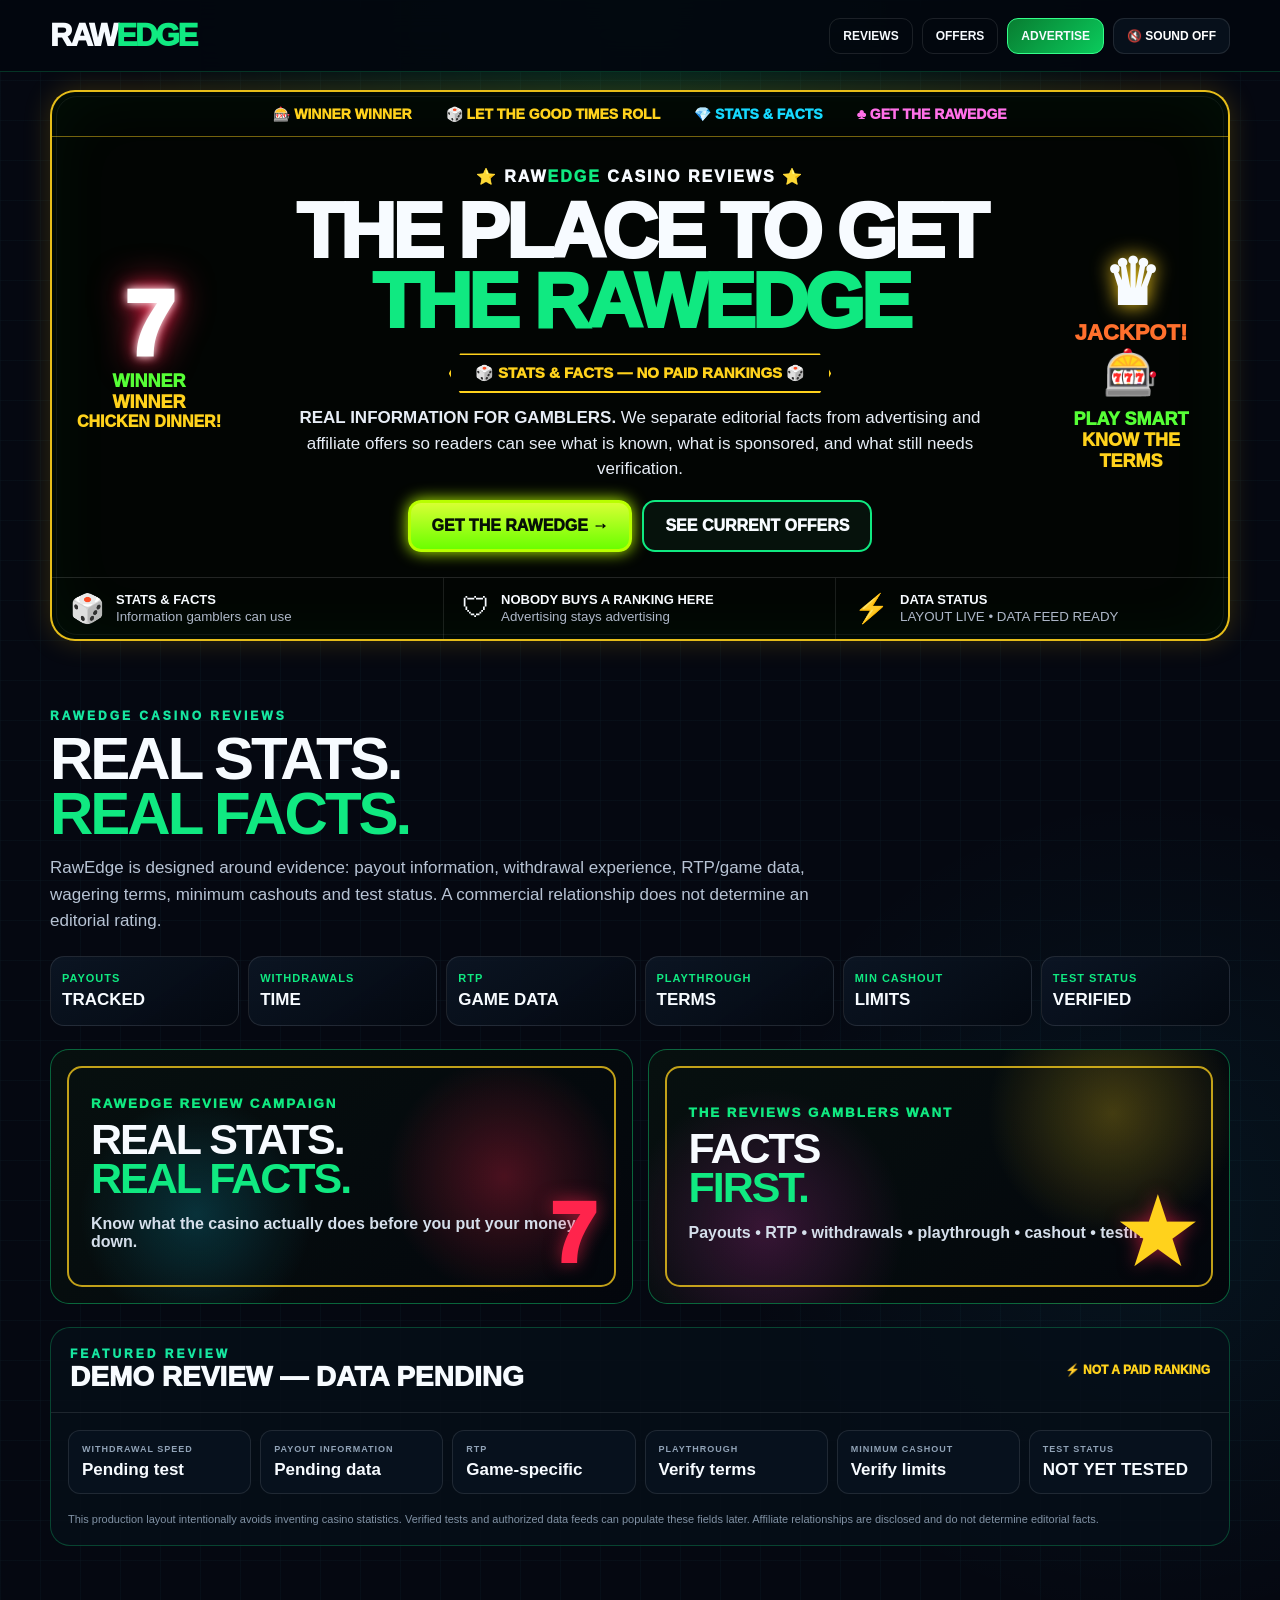
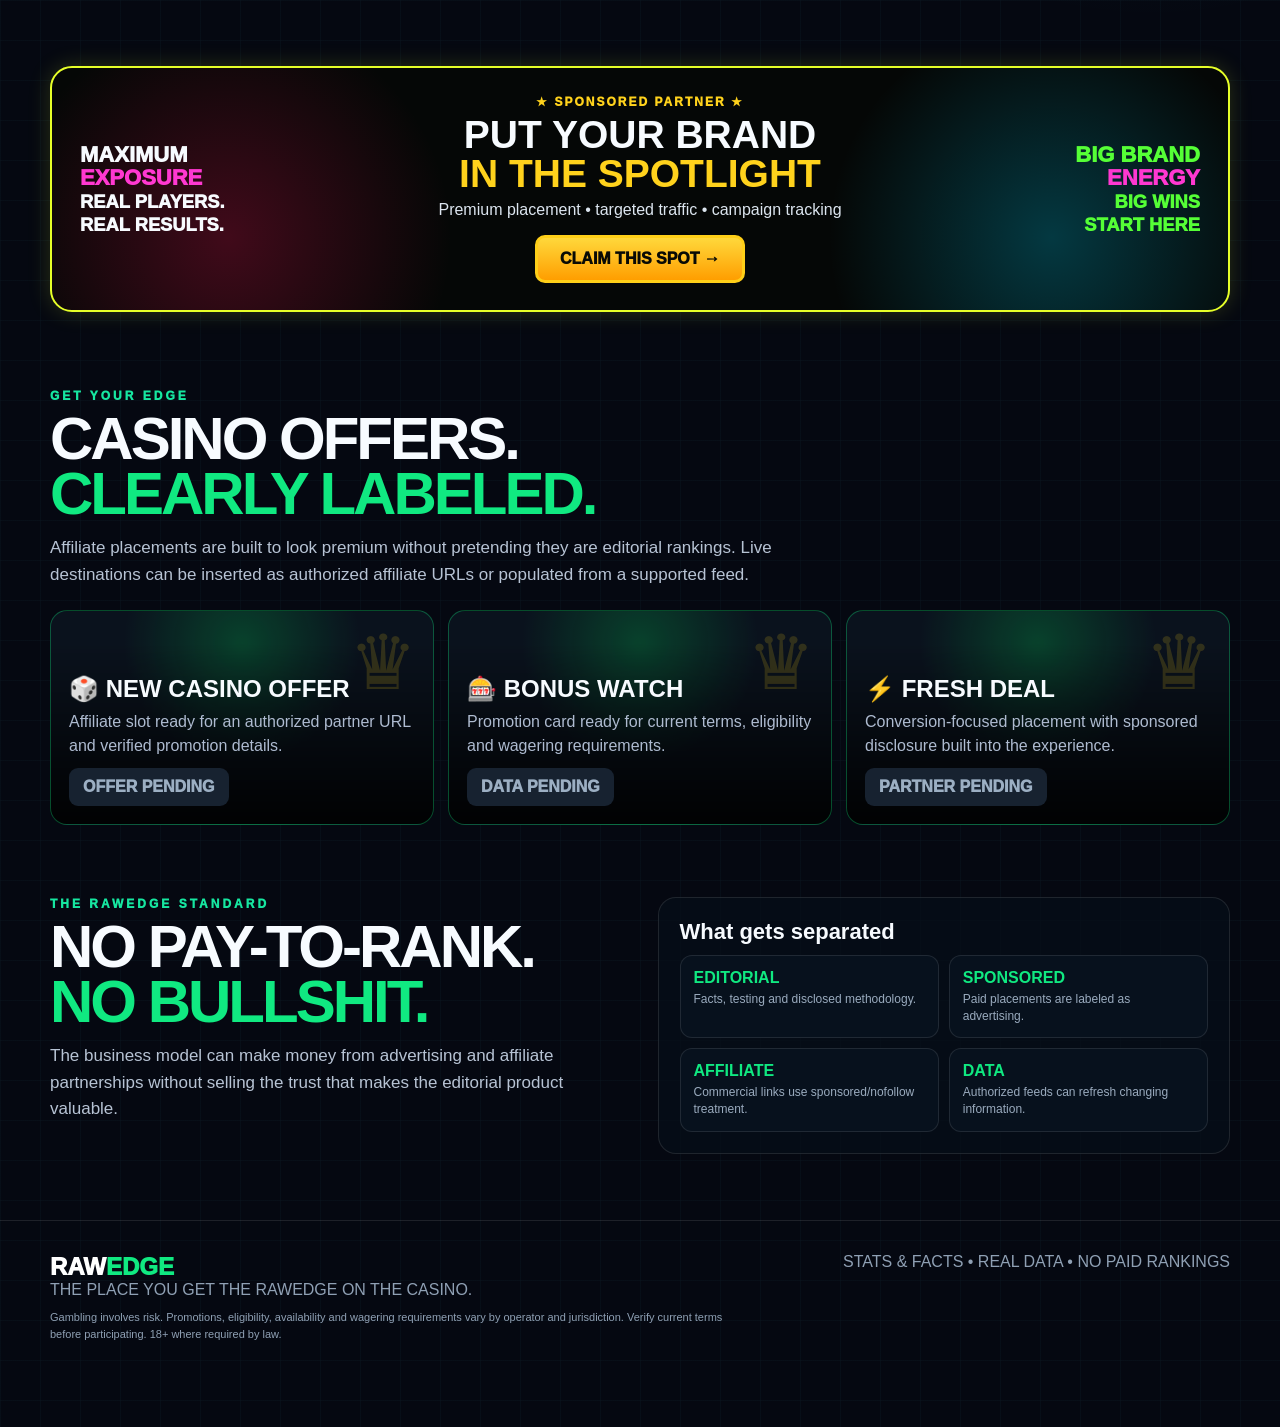
<file: index.html>
<!doctype html>
<html lang="en">
<head>
<meta charset="utf-8">
<meta name="viewport" content="width=device-width,initial-scale=1,viewport-fit=cover">
<meta name="theme-color" content="#050811">
<title>RAWEDGE — Casino Reviews, Stats & Facts</title>
<meta name="description" content="RawEdge Casino Reviews: real stats, facts, payout information and clearly labeled casino offers. No paid rankings.">
<style>
:root{--bg:#050811;--panel:#091421;--panel2:#0d1b2a;--white:#f7fbff;--muted:#9cafc3;--green:#10e981;--green2:#00ff66;--yellow:#ffd21c;--orange:#ff6a00;--red:#ff244c;--cyan:#16d9ff;--pink:#ff38d1;--line:rgba(255,255,255,.1)}
*{box-sizing:border-box}html{scroll-behavior:smooth}body{margin:0;color:var(--white);font-family:Inter,Arial,Helvetica,sans-serif;background:radial-gradient(circle at 50% 0,rgba(0,255,120,.13),transparent 32rem),radial-gradient(circle at 90% 40%,rgba(22,217,255,.06),transparent 26rem),linear-gradient(rgba(18,42,55,.18) 1px,transparent 1px),linear-gradient(90deg,rgba(18,42,55,.18) 1px,transparent 1px),var(--bg);background-size:auto,auto,40px 40px,40px 40px,auto;overflow-x:hidden}a{color:inherit;text-decoration:none}button{font:inherit}.container{width:min(1180px,calc(100% - 28px));margin:auto}.green{color:var(--green)}.eyebrow{color:#16e6a0;font-weight:1000;letter-spacing:3px;font-size:12px;text-transform:uppercase}.muted{color:var(--muted)}
header{position:sticky;top:0;z-index:50;height:72px;background:rgba(3,7,15,.92);border-bottom:1px solid rgba(16,233,129,.2);backdrop-filter:blur(18px)}.nav{height:100%;display:flex;align-items:center;justify-content:space-between;gap:18px}.logo{font-size:31px;font-weight:1000;letter-spacing:-2px}.logo span{color:var(--green)}nav{display:flex;gap:9px;align-items:center}nav a,.sound{padding:10px 13px;border:1px solid var(--line);border-radius:11px;font-weight:900;font-size:12px}.nav-cta{background:linear-gradient(135deg,#087d31,#0acb5c);border-color:#34ff8a}.sound{background:#07101b;color:#fff;cursor:pointer}
.hero{padding:18px 0 14px}.hero-box{position:relative;overflow:hidden;border:2px solid rgba(255,210,28,.9);border-radius:25px;background:#020503;box-shadow:0 0 28px rgba(255,190,0,.2),inset 0 0 70px rgba(0,255,100,.05)}.hero-box:after{content:"";position:absolute;inset:4px;border-radius:21px;pointer-events:none;border:1px solid rgba(255,255,255,.06)}.ticker{display:flex;justify-content:center;gap:34px;min-height:45px;align-items:center;border-bottom:1px solid rgba(255,210,28,.45);font-size:14px;font-weight:1000;white-space:nowrap;overflow:hidden}.ticker span:nth-child(1),.ticker span:nth-child(2){color:var(--yellow)}.ticker span:nth-child(3){color:var(--cyan)}.ticker span:nth-child(4){color:#ff70e8}.hero-main{position:relative;z-index:2;display:grid;grid-template-columns:150px 1fr 150px;align-items:center;gap:16px;padding:30px 22px 25px}.side{text-align:center;font-weight:1000}.seven{font-size:92px;line-height:.8;color:#fff;text-shadow:0 0 8px #fff,0 0 18px var(--red),0 0 38px var(--red)}.crown{font-size:64px;filter:drop-shadow(0 0 10px var(--yellow))}.jackpot{color:#ff702d;font-size:22px}.side-green{color:#56ff36;font-size:18px;margin-top:10px}.side-yellow{color:var(--yellow)}.hero-copy{text-align:center}.kicker{font-size:16px;font-weight:1000;letter-spacing:2px}.hero h1{font-size:clamp(46px,7vw,78px);line-height:.9;letter-spacing:-4px;margin:10px 0 0;font-weight:1000}.ribbon{display:inline-block;margin:17px auto 12px;padding:9px 24px;border:2px solid var(--yellow);color:var(--yellow);font-weight:1000;font-size:15px;clip-path:polygon(3% 0,97% 0,100% 50%,97% 100%,3% 100%,0 50%)}.hero-copy p{max-width:730px;margin:0 auto 18px;color:#e7edf6;font-size:17px;line-height:1.5}.actions{display:flex;justify-content:center;gap:10px;flex-wrap:wrap}.btn{display:inline-flex;justify-content:center;align-items:center;padding:14px 21px;border-radius:13px;font-weight:1000}.btn-main{border:3px solid #b9ff00;background:linear-gradient(#d7ff33,#6bff00);color:#061006;box-shadow:0 0 16px #b9ff00}.btn-ghost{border:2px solid var(--green);background:#06120c}.features{display:grid;grid-template-columns:repeat(3,1fr);border-top:1px solid rgba(255,255,255,.13)}.feature{padding:14px 18px;display:flex;gap:11px;align-items:center;border-right:1px solid rgba(255,255,255,.1)}.feature:last-child{border:0}.feature i{font-style:normal;font-size:28px}.feature b{display:block;font-size:13px}.feature small{color:#aeb7c8}
section{padding:54px 0 18px}.section-title{font-size:clamp(38px,5vw,60px);line-height:.92;letter-spacing:-3px;margin:8px 0 0}.lead{max-width:790px;color:#b7c3d4;font-size:17px;line-height:1.55;margin:14px 0 0}.stat-row{display:grid;grid-template-columns:repeat(6,1fr);gap:9px;margin-top:22px}.stat{padding:15px 11px;border:1px solid var(--line);border-radius:14px;background:linear-gradient(145deg,rgba(13,23,38,.85),rgba(4,9,17,.9))}.stat b{display:block;color:var(--green);font-size:11px;letter-spacing:1px}.stat strong{display:block;font-size:17px;margin-top:6px}
.poster-grid{display:grid;grid-template-columns:1fr 1fr;gap:15px;margin-top:23px}.poster{position:relative;min-height:255px;overflow:hidden;border:1px solid rgba(16,233,129,.4);border-radius:19px;background:radial-gradient(circle at 78% 50%,rgba(255,36,76,.28),transparent 25%),radial-gradient(circle at 25% 65%,rgba(22,217,255,.18),transparent 25%),linear-gradient(135deg,#07100f,#03060c)}.poster:nth-child(2){background:radial-gradient(circle at 80% 25%,rgba(255,210,28,.25),transparent 25%),radial-gradient(circle at 20% 70%,rgba(255,56,209,.2),transparent 28%),linear-gradient(135deg,#07100f,#03060c)}.poster:before{content:"";position:absolute;inset:16px;border:2px solid rgba(255,210,28,.75);border-radius:15px}.poster-content{position:absolute;inset:0;padding:40px;display:flex;flex-direction:column;justify-content:center}.poster small{color:var(--green);font-weight:1000;letter-spacing:2px}.poster h3{font-size:43px;line-height:.92;margin:9px 0;letter-spacing:-2px}.poster p{color:#d5dfeb;margin:7px 0;font-weight:700}.poster .mark{position:absolute;right:35px;bottom:20px;font-size:85px;font-weight:1000;color:var(--red);text-shadow:0 0 18px rgba(255,36,76,.6)}
.review{margin-top:23px;border:1px solid rgba(16,233,129,.25);border-radius:20px;background:rgba(7,15,25,.84);overflow:hidden}.review-head{padding:19px;display:flex;justify-content:space-between;gap:15px;align-items:center;border-bottom:1px solid var(--line)}.review-name{font-size:28px;font-weight:1000}.review-badge{color:var(--yellow);font-size:12px;font-weight:1000}.review-grid{display:grid;grid-template-columns:repeat(6,1fr);gap:9px;padding:17px}.review-data{padding:13px;border:1px solid var(--line);border-radius:12px;background:#07111d}.review-data small{display:block;color:#91a3b7;text-transform:uppercase;font-size:9px;letter-spacing:1px;font-weight:900}.review-data strong{display:block;margin-top:6px;font-size:17px}.review-foot{padding:0 17px 17px;color:#8192a5;font-size:11px;line-height:1.5}
.ad{margin:48px 0 5px;border:2px solid #e6ff28;border-radius:22px;padding:27px 28px;background:radial-gradient(circle at 15% 70%,rgba(255,20,90,.24),transparent 22%),radial-gradient(circle at 85% 70%,rgba(0,215,255,.24),transparent 22%),#050706;box-shadow:0 0 22px rgba(230,255,40,.17)}.ad-inner{display:grid;grid-template-columns:1fr 2fr 1fr;gap:16px;align-items:center}.ad-side{font-size:22px;font-weight:1000;line-height:1.05}.ad-side span{color:var(--pink)}.ad-side.right{text-align:right;color:#55ff36}.ad-center{text-align:center}.sponsored{color:var(--yellow);font-weight:1000;letter-spacing:2px;font-size:12px}.ad h3{font-size:39px;line-height:1;margin:6px 0}.ad p{color:#dce5ef;margin:8px 0 16px}.ad-btn{display:inline-flex;padding:12px 22px;border-radius:10px;border:3px solid #ffcf18;background:linear-gradient(#ffd83b,#ff9e00);color:#090a05;font-weight:1000}
.offer-grid{display:grid;grid-template-columns:repeat(3,1fr);gap:14px;margin-top:22px}.offer-card{min-height:215px;display:flex;flex-direction:column;justify-content:flex-end;padding:18px;border-radius:17px;border:1px solid rgba(16,233,129,.32);background:linear-gradient(180deg,transparent 15%,rgba(0,0,0,.92)),radial-gradient(circle at 50% 15%,rgba(0,255,102,.2),transparent 45%),#0a121d;position:relative;overflow:hidden}.offer-card:before{content:"♛";position:absolute;right:16px;top:7px;font-size:76px;color:var(--yellow);opacity:.16}.offer-card h3{font-size:24px;margin:0}.offer-card p{color:#aebbd0;margin:7px 0;line-height:1.45}.offer-card a{display:inline-flex;width:max-content;padding:10px 14px;border-radius:9px;background:linear-gradient(135deg,#087d31,#0acb5c);font-weight:1000;margin-top:4px}.offer-card a.disabled{background:#172230;color:#9cafc3;pointer-events:none}
.method{display:grid;grid-template-columns:1fr 1fr;gap:35px}.method-card{border:1px solid var(--line);border-radius:18px;background:rgba(7,15,25,.7);padding:21px}.method-card h3{margin:0 0 10px;font-size:22px}.method-list{display:grid;grid-template-columns:1fr 1fr;gap:10px}.method-item{padding:13px;border:1px solid var(--line);border-radius:12px;background:#07111d}.method-item b{color:var(--green);display:block}.method-item span{display:block;color:#9aabbe;font-size:12px;margin-top:4px;line-height:1.4}
footer{margin-top:48px;padding:32px 0 85px;border-top:1px solid var(--line);color:#8fa0b4}.footer-row{display:flex;justify-content:space-between;gap:25px}.footer-brand{font-size:24px;font-weight:1000;color:#fff}.footer-brand span{color:var(--green)}.fine{font-size:11px;line-height:1.5;max-width:700px;margin-top:10px}.mobile-float{display:none}
@media(max-width:900px){.container{width:min(100% - 20px,700px)}header{height:64px}.logo{font-size:25px}nav a:not(.nav-cta),.sound{display:none}.hero{padding-top:10px}.ticker{font-size:9px;gap:14px;min-height:37px}.hero-main{grid-template-columns:1fr;padding:24px 13px 19px}.side{display:none}.hero h1{letter-spacing:-2px}.hero-copy p{font-size:15px}.ribbon{font-size:12px}.btn{width:100%}.features{grid-template-columns:1fr}.feature{border-right:0;border-bottom:1px solid rgba(255,255,255,.1)}section{padding-top:45px}.stat-row{grid-template-columns:repeat(2,1fr)}.poster-grid,.offer-grid,.method{grid-template-columns:1fr}.poster{min-height:230px}.poster h3{font-size:36px}.review-head{align-items:flex-start;flex-direction:column}.review-grid{grid-template-columns:repeat(2,1fr)}.ad-inner{grid-template-columns:1fr}.ad-side{display:none}.ad h3{font-size:31px}.ad-btn{width:100%;justify-content:center}.method-list{grid-template-columns:1fr}.footer-row{flex-direction:column}.mobile-float{display:block;position:fixed;left:9px;right:9px;bottom:9px;z-index:40;padding:10px 12px;border:1px solid rgba(16,233,129,.28);border-radius:14px;background:rgba(7,15,25,.96);box-shadow:0 10px 35px rgba(0,0,0,.55)}.mobile-float small{color:#8f9bae;letter-spacing:2px}.mobile-float-row{display:flex;align-items:center;justify-content:space-between;gap:9px}.mobile-float b{font-size:12px}.mobile-float a{background:#078e32;border-radius:9px;padding:9px 13px;font-weight:1000;white-space:nowrap}}
</style>
</head>
<body>
<header><div class="container nav"><a class="logo" href="#top">RAW<span>EDGE</span></a><nav><a href="#reviews">REVIEWS</a><a href="#offers">OFFERS</a><a class="nav-cta" href="#advertise">ADVERTISE</a><button class="sound" id="soundBtn">🔇 SOUND OFF</button></nav></div></header>
<main id="top">
<section class="hero"><div class="container"><div class="hero-box"><div class="ticker"><span>🎰 WINNER WINNER</span><span>🎲 LET THE GOOD TIMES ROLL</span><span>💎 STATS & FACTS</span><span>♣ GET THE RAWEDGE</span></div><div class="hero-main"><div class="side"><div class="seven">7</div><div class="side-green">WINNER<br><span class="side-yellow">WINNER</span></div><div class="side-yellow">CHICKEN DINNER!</div></div><div class="hero-copy"><div class="kicker">⭐ RAW<span class="green">EDGE</span> CASINO REVIEWS ⭐</div><h1>THE PLACE TO GET<br><span class="green">THE RAWEDGE</span></h1><div class="ribbon">🎲 STATS & FACTS — NO PAID RANKINGS 🎲</div><p><strong>REAL INFORMATION FOR GAMBLERS.</strong> We separate editorial facts from advertising and affiliate offers so readers can see what is known, what is sponsored, and what still needs verification.</p><div class="actions"><a class="btn btn-main" href="#reviews">GET THE RAWEDGE →</a><a class="btn btn-ghost" href="#offers">SEE CURRENT OFFERS</a></div></div><div class="side"><div class="crown">♛</div><div class="jackpot">JACKPOT!</div><div style="font-size:45px">🎰</div><div class="side-green">PLAY SMART<br><span class="side-yellow">KNOW THE TERMS</span></div></div></div><div class="features"><div class="feature"><i>🎲</i><div><b>STATS & FACTS</b><small>Information gamblers can use</small></div></div><div class="feature"><i>🛡</i><div><b>NOBODY BUYS A RANKING HERE</b><small>Advertising stays advertising</small></div></div><div class="feature"><i>⚡</i><div><b>DATA STATUS</b><small id="siteUpdated">Editorial framework ready</small></div></div></div></div></div></section>
<section id="reviews"><div class="container"><div class="eyebrow">RAWEDGE CASINO REVIEWS</div><h2 class="section-title">REAL STATS.<br><span class="green">REAL FACTS.</span></h2><p class="lead">RawEdge is designed around evidence: payout information, withdrawal experience, RTP/game data, wagering terms, minimum cashouts and test status. A commercial relationship does not determine an editorial rating.</p><div class="stat-row"><div class="stat"><b>PAYOUTS</b><strong>TRACKED</strong></div><div class="stat"><b>WITHDRAWALS</b><strong>TIME</strong></div><div class="stat"><b>RTP</b><strong>GAME DATA</strong></div><div class="stat"><b>PLAYTHROUGH</b><strong>TERMS</strong></div><div class="stat"><b>MIN CASHOUT</b><strong>LIMITS</strong></div><div class="stat"><b>TEST STATUS</b><strong>VERIFIED</strong></div></div><div class="poster-grid"><article class="poster"><div class="poster-content"><small>RAWEDGE REVIEW CAMPAIGN</small><h3>REAL STATS.<br><span class="green">REAL FACTS.</span></h3><p>Know what the casino actually does before you put your money down.</p><div class="mark">7</div></div></article><article class="poster"><div class="poster-content"><small>THE REVIEWS GAMBLERS WANT</small><h3>FACTS<br><span class="green">FIRST.</span></h3><p>Payouts • RTP • withdrawals • playthrough • cashout • testing.</p><div class="mark" style="color:var(--yellow)">★</div></div></article></div><div class="review"><div class="review-head"><div><div class="eyebrow" style="margin:0">FEATURED REVIEW</div><div class="review-name">DEMO REVIEW — DATA PENDING</div></div><div class="review-badge">⚡ NOT A PAID RANKING</div></div><div class="review-grid"><div class="review-data"><small>Withdrawal speed</small><strong>Pending test</strong></div><div class="review-data"><small>Payout information</small><strong>Pending data</strong></div><div class="review-data"><small>RTP</small><strong>Game-specific</strong></div><div class="review-data"><small>Playthrough</small><strong>Verify terms</strong></div><div class="review-data"><small>Minimum cashout</small><strong>Verify limits</strong></div><div class="review-data"><small>Test status</small><strong>NOT YET TESTED</strong></div></div><div class="review-foot">This production layout intentionally avoids inventing casino statistics. Verified tests and authorized data feeds can populate these fields later. Affiliate relationships are disclosed and do not determine editorial facts.</div></div></div></section>
<section id="advertise"><div class="container"><div class="ad"><div class="ad-inner"><div class="ad-side">MAXIMUM<br><span>EXPOSURE</span><br><small>REAL PLAYERS.<br>REAL RESULTS.</small></div><div class="ad-center"><div class="sponsored">★ SPONSORED PARTNER ★</div><h3>PUT YOUR BRAND<br><span style="color:var(--yellow)">IN THE SPOTLIGHT</span></h3><p>Premium placement • targeted traffic • campaign tracking</p><a class="ad-btn" href="mailto:advertise@rawedge.com?subject=RAWEDGE%20ADVERTISING">CLAIM THIS SPOT →</a></div><div class="ad-side right">BIG BRAND<br><span>ENERGY</span><br><small>BIG WINS<br>START HERE</small></div></div></div></div></section>
<section id="offers"><div class="container"><div class="eyebrow">GET YOUR EDGE</div><h2 class="section-title">CASINO OFFERS.<br><span class="green">CLEARLY LABELED.</span></h2><p class="lead">Affiliate placements are built to look premium without pretending they are editorial rankings. Live destinations can be inserted as authorized affiliate URLs or populated from a supported feed.</p><div class="offer-grid"><article class="offer-card"><h3>🎲 NEW CASINO OFFER</h3><p>Affiliate slot ready for an authorized partner URL and verified promotion details.</p><a class="disabled" href="#">OFFER PENDING</a></article><article class="offer-card"><h3>🎰 BONUS WATCH</h3><p>Promotion card ready for current terms, eligibility and wagering requirements.</p><a class="disabled" href="#">DATA PENDING</a></article><article class="offer-card"><h3>⚡ FRESH DEAL</h3><p>Conversion-focused placement with sponsored disclosure built into the experience.</p><a class="disabled" href="#">PARTNER PENDING</a></article></div></div></section>
<section><div class="container method"><div><div class="eyebrow">THE RAWEDGE STANDARD</div><h2 class="section-title">NO PAY-TO-RANK.<br><span class="green">NO BULLSHIT.</span></h2><p class="lead">The business model can make money from advertising and affiliate partnerships without selling the trust that makes the editorial product valuable.</p></div><div class="method-card"><h3>What gets separated</h3><div class="method-list"><div class="method-item"><b>EDITORIAL</b><span>Facts, testing and disclosed methodology.</span></div><div class="method-item"><b>SPONSORED</b><span>Paid placements are labeled as advertising.</span></div><div class="method-item"><b>AFFILIATE</b><span>Commercial links use sponsored/nofollow treatment.</span></div><div class="method-item"><b>DATA</b><span>Authorized feeds can refresh changing information.</span></div></div></div></div></section>
</main>
<footer><div class="container footer-row"><div><div class="footer-brand">RAW<span>EDGE</span></div><div>THE PLACE YOU GET THE RAWEDGE ON THE CASINO.</div><div class="fine">Gambling involves risk. Promotions, eligibility, availability and wagering requirements vary by operator and jurisdiction. Verify current terms before participating. 18+ where required by law.</div></div><div>STATS & FACTS • REAL DATA • NO PAID RANKINGS</div></div></footer>
<div class="mobile-float"><small>🎲 RAWEDGE</small><div class="mobile-float-row"><b>CHECK CURRENT CASINO OFFERS</b><a href="#offers">GO →</a></div></div>
<script>
const soundBtn=document.getElementById('soundBtn');let ctx;
function tone(f,t,d,g=.05){const o=ctx.createOscillator(),a=ctx.createGain();o.frequency.value=f;o.type='triangle';a.gain.setValueAtTime(.001,t);a.gain.exponentialRampToValueAtTime(g,t+.02);a.gain.exponentialRampToValueAtTime(.001,t+d);o.connect(a);a.connect(ctx.destination);o.start(t);o.stop(t+d+.03)}
soundBtn?.addEventListener('click',()=>{ctx=ctx||new (window.AudioContext||window.webkitAudioContext)();const t=ctx.currentTime;tone(196,t,.12);tone(262,t+.08,.12);tone(330,t+.16,.15);tone(392,t+.26,.2);soundBtn.textContent='🔊 SOUND ON';setTimeout(()=>soundBtn.textContent='🔇 SOUND OFF',1600)});
document.getElementById('siteUpdated').textContent='LAYOUT LIVE • DATA FEED READY';
</script>
</body>
</html>
</file>
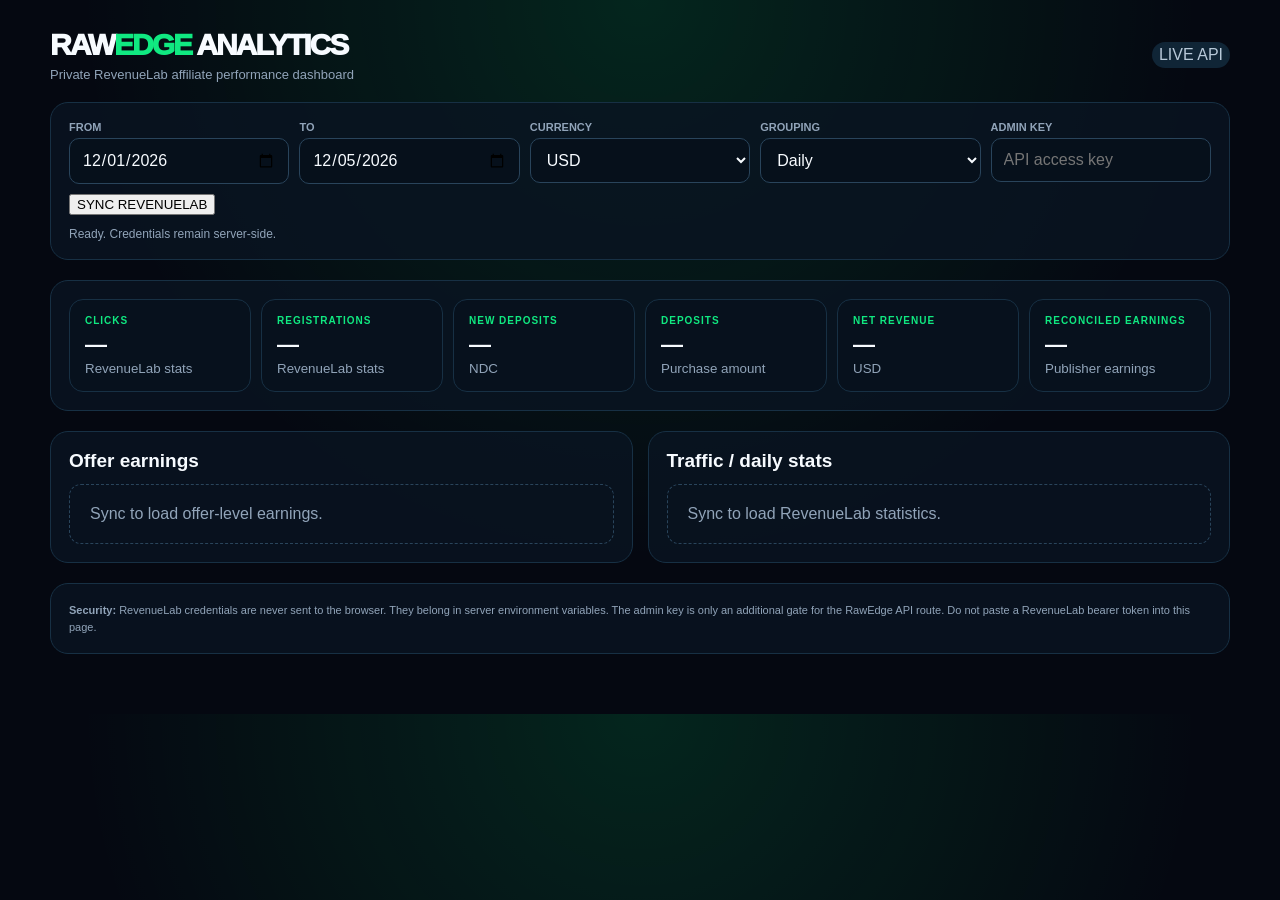
<file: revenuelab-dashboard.html>
<!doctype html>
<html lang="en">
<head>
<meta charset="utf-8">
<meta name="viewport" content="width=device-width,initial-scale=1">
<title>RAWEDGE — RevenueLab Analytics</title>
<style>
:root{--bg:#050811;--panel:#091421;--line:#173044;--text:#f7fbff;--muted:#91a4b9;--green:#10e981;--yellow:#ffd21c;--cyan:#16d9ff;--pink:#ff38d1}*{box-sizing:border-box}body{margin:0;background:radial-gradient(circle at 50% 0,rgba(0,255,120,.12),transparent 35rem),var(--bg);color:var(--text);font-family:Inter,Arial,sans-serif}.wrap{width:min(1180px,calc(100% - 28px));margin:auto;padding:28px 0 60px}.head{display:flex;justify-content:space-between;align-items:center;gap:15px;flex-wrap:wrap}.logo{font-size:30px;font-weight:1000;letter-spacing:-2px}.logo span{color:var(--green)}.sub{color:var(--muted);font-size:13px;margin-top:5px}.panel{margin-top:20px;padding:18px;border:1px solid var(--line);border-radius:18px;background:rgba(9,20,33,.82)}.controls{display:grid;grid-template-columns:repeat(5,1fr);gap:10px}.controls label{display:block;color:var(--muted);font-size:11px;font-weight:800;margin-bottom:5px;text-transform:uppercase}.controls input,.controls select,.controls button{width:100%;padding:12px;border-radius:10px;border:1px solid #29445b;background:#06101b;color:var(--text);font:inherit}.controls button{border-color:var(--green);background:linear-gradient(135deg,#087d31,#0acb5c);color:#031008;font-weight:1000;cursor:pointer}.status{margin-top:12px;color:var(--muted);font-size:12px}.status.bad{color:#ff6b86}.metrics{display:grid;grid-template-columns:repeat(6,1fr);gap:10px}.metric{padding:15px;border:1px solid var(--line);border-radius:14px;background:#07111d}.metric b{display:block;color:var(--green);font-size:10px;letter-spacing:1px;text-transform:uppercase}.metric strong{display:block;font-size:22px;margin-top:6px}.metric small{display:block;color:var(--muted);margin-top:3px}.grid{display:grid;grid-template-columns:1fr 1fr;gap:15px}.card h2{margin:0 0 12px;font-size:19px}.table-wrap{overflow:auto}table{width:100%;border-collapse:collapse;font-size:12px}th,td{text-align:left;padding:10px;border-bottom:1px solid var(--line);white-space:nowrap}th{color:var(--muted);font-size:10px;text-transform:uppercase}td strong{color:var(--green)}.empty{padding:20px;color:var(--muted);border:1px dashed #29445b;border-radius:12px}.note{color:var(--muted);font-size:11px;line-height:1.5}.pill{display:inline-block;padding:4px 7px;border-radius:999px;background:#102536;color:#b8c9d9}.danger{color:#ff7890}@media(max-width:850px){.controls{grid-template-columns:1fr 1fr}.metrics{grid-template-columns:repeat(2,1fr)}.grid{grid-template-columns:1fr}}@media(max-width:500px){.controls{grid-template-columns:1fr}.metrics{grid-template-columns:1fr 1fr}.wrap{width:min(100% - 18px,700px)}}
</style>
</head>
<body>
<div class="wrap">
  <header class="head">
    <div><div class="logo">RAW<span>EDGE</span> ANALYTICS</div><div class="sub">Private RevenueLab affiliate performance dashboard</div></div>
    <div class="pill">LIVE API</div>
  </header>

  <section class="panel">
    <div class="controls">
      <div><label>From</label><input id="from" type="date"></div>
      <div><label>To</label><input id="to" type="date"></div>
      <div><label>Currency</label><select id="currency"><option>USD</option><option>EUR</option><option>GBP</option></select></div>
      <div><label>Grouping</label><select id="group"><option value="D">Daily</option><option value="M">Monthly</option></select></div>
      <div><label>Admin key</label><input id="key" type="password" autocomplete="off" placeholder="API access key"></div>
    </div>
    <div style="margin-top:10px"><button id="load">SYNC REVENUELAB</button></div>
    <div id="status" class="status">Ready. Credentials remain server-side.</div>
  </section>

  <section class="panel">
    <div class="metrics">
      <div class="metric"><b>Clicks</b><strong id="clicks">—</strong><small>RevenueLab stats</small></div>
      <div class="metric"><b>Registrations</b><strong id="regs">—</strong><small>RevenueLab stats</small></div>
      <div class="metric"><b>New deposits</b><strong id="ndc">—</strong><small>NDC</small></div>
      <div class="metric"><b>Deposits</b><strong id="deposits">—</strong><small>Purchase amount</small></div>
      <div class="metric"><b>Net revenue</b><strong id="net">—</strong><small id="currencyLabel">USD</small></div>
      <div class="metric"><b>Reconciled earnings</b><strong id="earnings">—</strong><small>Publisher earnings</small></div>
    </div>
  </section>

  <section class="grid">
    <div class="panel card"><h2>Offer earnings</h2><div id="offers" class="table-wrap"><div class="empty">Sync to load offer-level earnings.</div></div></div>
    <div class="panel card"><h2>Traffic / daily stats</h2><div id="traffic" class="table-wrap"><div class="empty">Sync to load RevenueLab statistics.</div></div></div>
  </section>

  <section class="panel note">
    <strong>Security:</strong> RevenueLab credentials are never sent to the browser. They belong in server environment variables. The admin key is only an additional gate for the RawEdge API route. Do not paste a RevenueLab bearer token into this page.
  </section>
</div>
<script>
const $=id=>document.getElementById(id);
const now=new Date();
const iso=d=>new Date(d.getTime()-d.getTimezoneOffset()*60000).toISOString().slice(0,10);
const start=new Date(Date.UTC(now.getUTCFullYear(),now.getUTCMonth(),1));
$('from').value=iso(start);$('to').value=iso(now);
const fmt=n=>typeof n==='number'?n.toLocaleString(undefined,{maximumFractionDigits:2}):(n??'—');
const money=(n,c)=>typeof n==='number'?`${n.toLocaleString(undefined,{maximumFractionDigits:2})} ${c}`:'—';
function setStatus(t,bad=false){$('status').textContent=t;$('status').className='status'+(bad?' bad':'')}
function totalsFromStats(s){
  if(!s)return null;
  const t=Array.isArray(s.total)?s.total[0]:s.total;
  return t||null;
}
function renderOffers(earnings){
  const rows=Array.isArray(earnings?.earnings)?earnings.earnings:[];
  if(!rows.length){$('offers').innerHTML='<div class="empty">No reconciled earnings returned for this period.</div>';return}
  $('offers').innerHTML='<table><thead><tr><th>Brand</th><th>Model</th><th>NDC</th><th>Net revenue</th><th>Earnings</th><th>Status</th></tr></thead><tbody>'+rows.map(x=>`<tr><td>${x.brandName||'—'}</td><td>${x.ratePlanType||'—'}</td><td>${fmt(x.ndc)}</td><td>${money(x.netRevenue,x.currency||'')}</td><td><strong>${money(x.resultEarning??x.publisherEarning,x.payoutCurrency||x.currency||'')}</strong></td><td>${x.businessStatus||x.status||'—'}</td></tr>`).join('')+'</tbody></table>';
}
function renderTraffic(stats){
  const dates=Array.isArray(stats?.dates)?stats.dates:[];
  if(!dates.length){$('traffic').innerHTML='<div class="empty">Statistics endpoint is not configured yet, or returned no daily rows.</div>';return}
  $('traffic').innerHTML='<table><thead><tr><th>Date</th><th>Clicks</th><th>Regs</th><th>NDC</th><th>Net revenue</th><th>Earnings</th></tr></thead><tbody>'+dates.map(x=>`<tr><td>${x.date||'—'}</td><td>${fmt(x.clicks)}</td><td>${fmt(x.registrations)}</td><td>${fmt(x.ndc)}</td><td>${money(x.netRevenue,stats.currency||'')}</td><td>${money(x.earnings,stats.currency||'')}</td></tr>`).join('')+'</tbody></table>';
}
$('load').onclick=async()=>{
  setStatus('Syncing RevenueLab…');
  const q=new URLSearchParams({dateFrom:$('from').value,dateTo:$('to').value,currency:$('currency').value,groupBy:$('group').value});
  const key=$('key').value.trim();
  try{
    const r=await fetch('/api/revenuelab/dashboard?'+q.toString(),{headers:key?{'x-rawedge-admin-key':key}:{}});
    const data=await r.json();
    if(!r.ok)throw new Error(data.error||`HTTP ${r.status}`);
    const st=totalsFromStats(data.statistics);const et=data.earnings?.totals?.totalEarnings?.amount ?? data.earnings?.totals?.income?.amount;
    $('clicks').textContent=fmt(st?.clicks);$('regs').textContent=fmt(st?.registrations);$('ndc').textContent=fmt(st?.ndc);$('deposits').textContent=money(st?.purchaseAmount,data.currency);$('net').textContent=money(st?.netRevenue,data.currency);$('earnings').textContent=money(et,data.earnings?.totals?.totalEarnings?.currency||data.currency);$('currencyLabel').textContent=data.currency;
    renderOffers(data.earnings);renderTraffic(data.statistics);setStatus(`Synced ${data.generatedAt}`);
  }catch(e){setStatus(e.message||'Sync failed.',true)}
};
</script>
</body>
</html>
</file>
